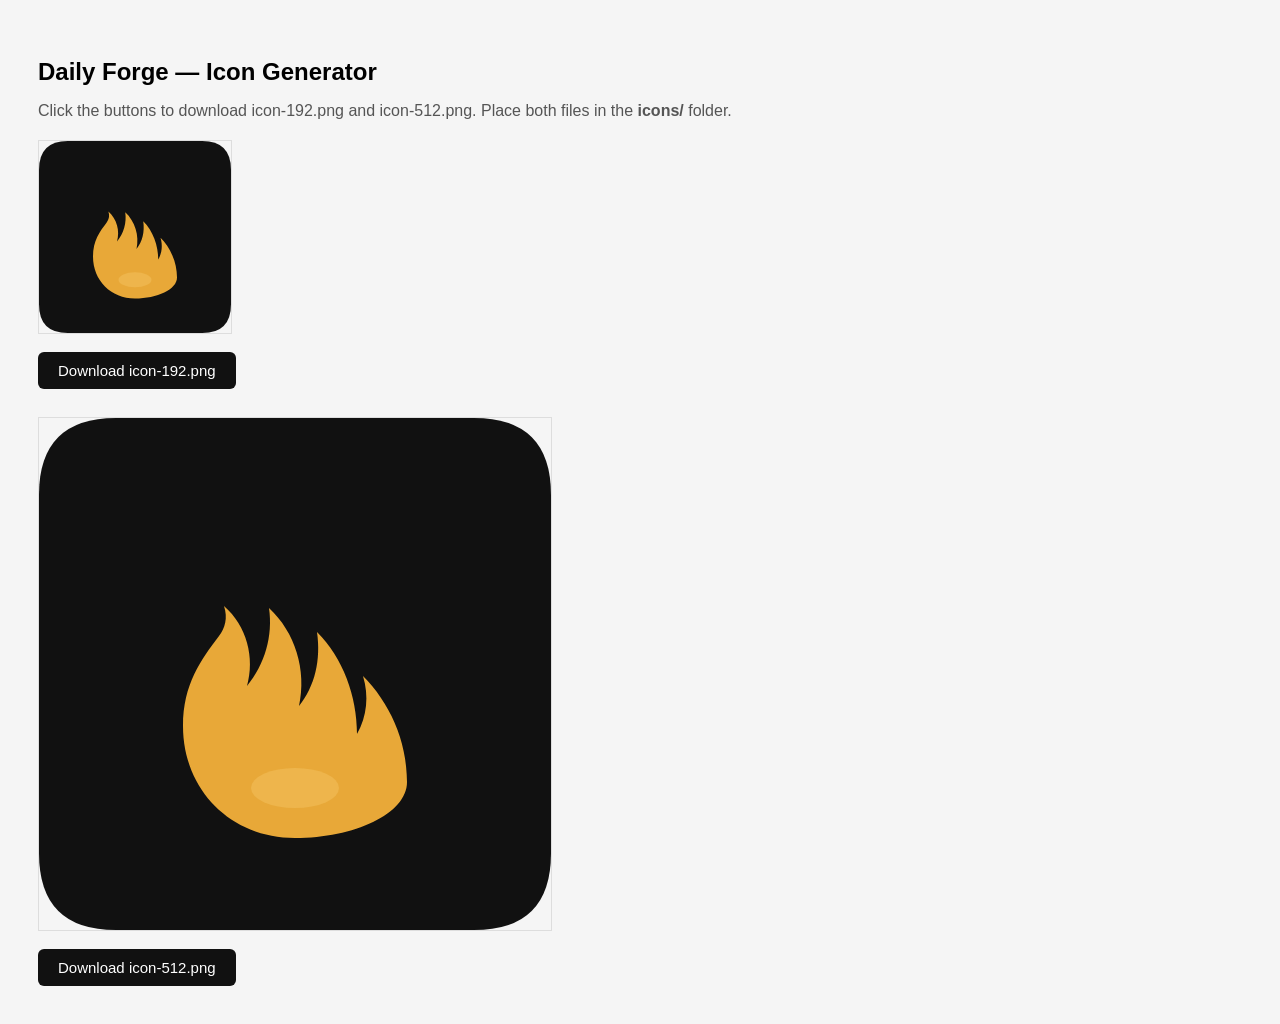
<file: icons/generate.html>
<!DOCTYPE html>
<html>
<head>
  <meta charset="UTF-8">
  <title>Generate Icons</title>
  <style>
    body { font-family: sans-serif; padding: 30px; background: #f5f5f5; }
    h2 { margin-bottom: 16px; }
    canvas { display: block; margin: 10px 0; border: 1px solid #ddd; }
    button { padding: 10px 20px; background: #111; color: white; border: none; border-radius: 6px; cursor: pointer; font-size: 15px; margin-top: 8px; }
    p { color: #555; margin-bottom: 20px; }
  </style>
</head>
<body>
  <h2>Daily Forge — Icon Generator</h2>
  <p>Click the buttons to download icon-192.png and icon-512.png. Place both files in the <strong>icons/</strong> folder.</p>

  <canvas id="c192" width="192" height="192"></canvas>
  <button onclick="download('c192','icon-192.png')">Download icon-192.png</button>

  <br><br>

  <canvas id="c512" width="512" height="512"></canvas>
  <button onclick="download('c512','icon-512.png')">Download icon-512.png</button>

  <script>
    function drawIcon(canvas) {
      const s = canvas.width;
      const ctx = canvas.getContext('2d');
      const r = s * 0.15; // corner radius

      // Background rounded rect
      ctx.fillStyle = '#111111';
      ctx.beginPath();
      ctx.moveTo(r, 0);
      ctx.lineTo(s - r, 0);
      ctx.quadraticCurveTo(s, 0, s, r);
      ctx.lineTo(s, s - r);
      ctx.quadraticCurveTo(s, s, s - r, s);
      ctx.lineTo(r, s);
      ctx.quadraticCurveTo(0, s, 0, s - r);
      ctx.lineTo(0, r);
      ctx.quadraticCurveTo(0, 0, r, 0);
      ctx.closePath();
      ctx.fill();

      // Draw flame using scaled coordinates (original design at 512x512)
      const sc = s / 512;
      ctx.save();
      ctx.scale(sc, sc);
      ctx.fillStyle = '#E8A838';

      // Outer flame
      ctx.beginPath();
      ctx.moveTo(256, 420);
      ctx.bezierCurveTo(192, 420, 144, 372, 144, 308);
      ctx.bezierCurveTo(144, 266, 162, 242, 180, 218);
      ctx.bezierCurveTo(186, 210, 189, 200, 185, 188);
      ctx.bezierCurveTo(208, 208, 216, 240, 208, 268);
      ctx.bezierCurveTo(226, 246, 234, 218, 230, 190);
      ctx.bezierCurveTo(256, 214, 268, 252, 260, 288);
      ctx.bezierCurveTo(276, 268, 282, 242, 278, 214);
      ctx.bezierCurveTo(304, 240, 318, 278, 318, 316);
      ctx.bezierCurveTo(328, 298, 330, 278, 324, 258);
      ctx.bezierCurveTo(350, 284, 368, 322, 368, 364);
      ctx.bezierCurveTo(368, 396, 315, 420, 256, 420);
      ctx.closePath();
      ctx.fill();

      // Inner highlight glow
      ctx.globalAlpha = 0.4;
      ctx.fillStyle = '#F5C96A';
      ctx.beginPath();
      ctx.ellipse(256, 370, 44, 20, 0, 0, Math.PI * 2);
      ctx.fill();
      ctx.globalAlpha = 1;

      ctx.restore();
    }

    const c192 = document.getElementById('c192');
    const c512 = document.getElementById('c512');
    drawIcon(c192);
    drawIcon(c512);

    function download(canvasId, filename) {
      const canvas = document.getElementById(canvasId);
      const a = document.createElement('a');
      a.href = canvas.toDataURL('image/png');
      a.download = filename;
      a.click();
    }
  </script>
</body>
</html>
</file>
